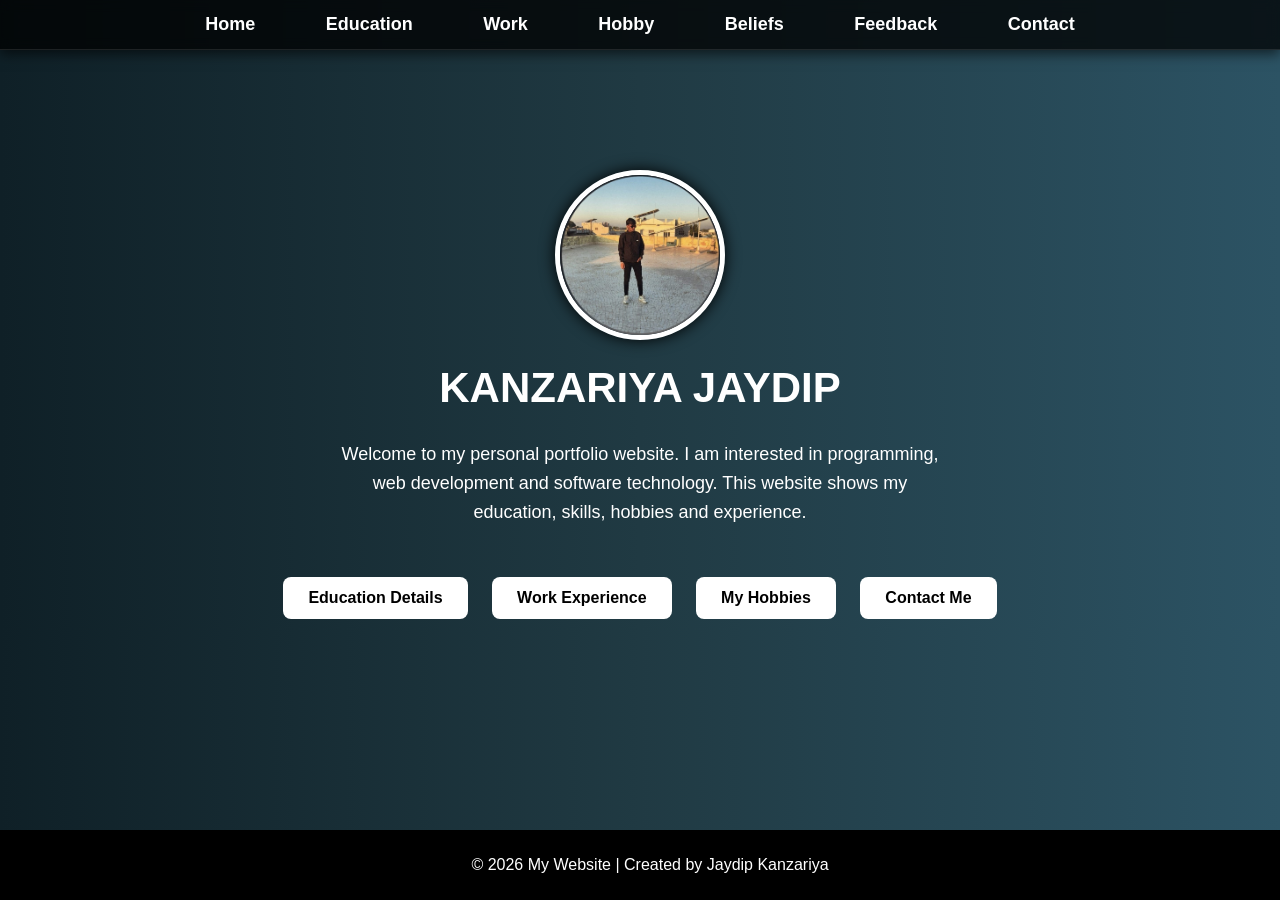
<file: index.html>
<!DOCTYPE html>
<html>

<head>

<title>Home Page</title>

<link rel="stylesheet" href="css/navbar.css">
<link rel="stylesheet" href="css/index.css">

</head>

<body>

<nav>

<ul>

<li><a href="index.html">Home</a></li>
<li><a href="education.html">Education</a></li>
<li><a href="work.html">Work</a></li>
<li><a href="hobby.html">Hobby</a></li>
<li><a href="beliefs.html">Beliefs</a></li>
<li><a href="feedback.html">Feedback</a></li>
<li><a href="contact.html">Contact</a></li>

</ul>

</nav>

<div class="container">

<img src="photo/proffile picture_2.jpeg" class="profile">

<h1>KANZARIYA JAYDIP</h1>

<p class="intro">

Welcome to my personal portfolio website.
I am interested in programming, web development and software technology.
This website shows my education, skills, hobbies and experience.

</p>

<div class="buttons">

<a href="education.html">Education Details</a>

<a href="work.html">Work Experience</a>

<a href="hobby.html">My Hobbies</a>

<a href="contact.html">Contact Me</a>

</div>

</div>

<footer>

<p>© 2026 My Website | Created by Jaydip Kanzariya</p>

</footer>

</body>

</html>
</file>
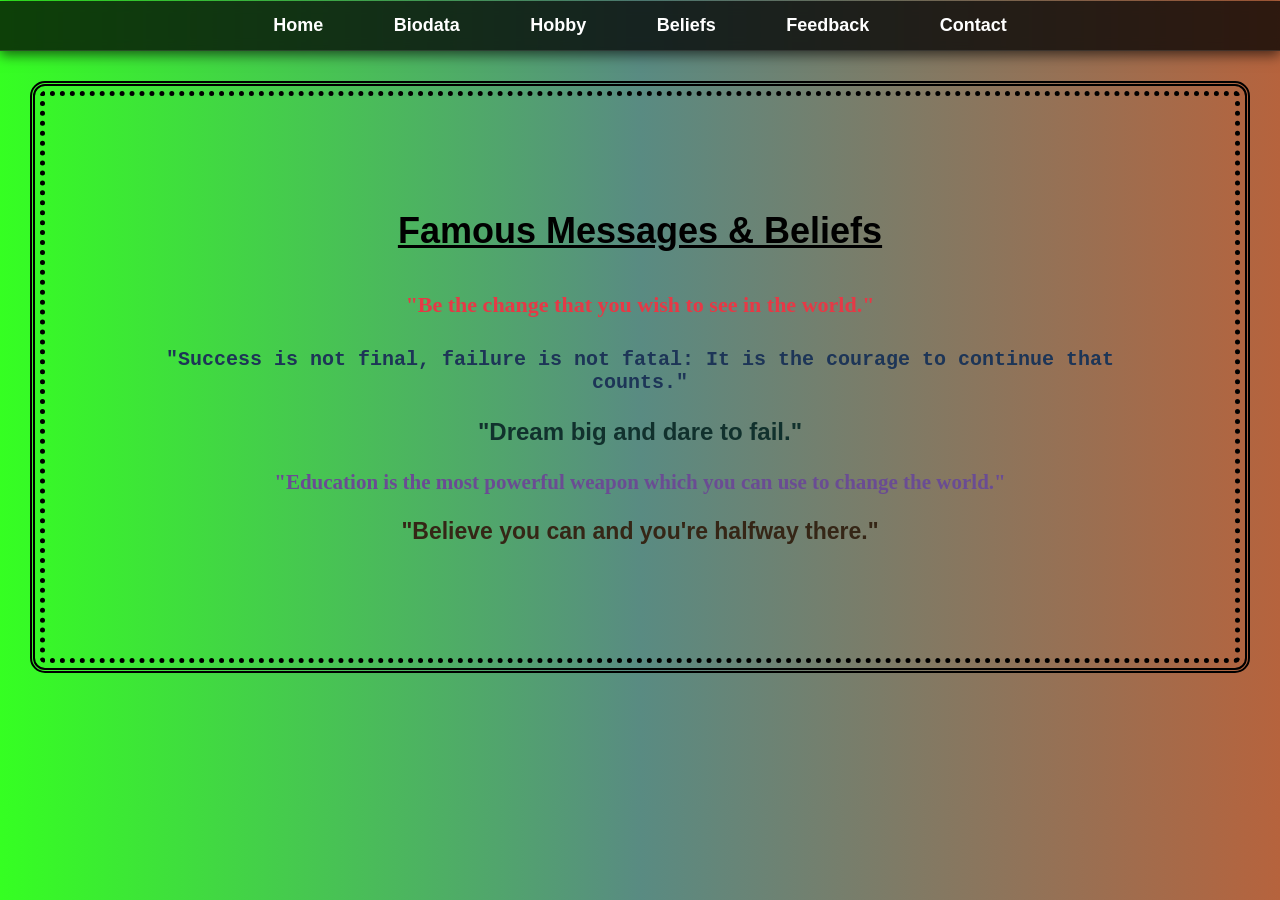
<file: beliefs.html>
<!DOCTYPE html>
<html>

<head>

<title>Important Messages</title>

<link rel="stylesheet" href="css/beliefs.css">

<link rel="stylesheet" href="css/navbar.css">

</head>

<body>

<nav>

<ul>

<li><a href="index.html">Home</a></li>

<li><a href="biodata.html">Biodata</a></li>

<li><a href="hobby.html">Hobby</a></li>

<li><a href="beliefs.html">Beliefs</a></li>

<li><a href="feedback.html">Feedback</a></li>

<li><a href="contact.html">Contact</a></li>

</ul>

</nav>

<div class="container">

<h1>Famous Messages & Beliefs</h1>

<p class="msg1">"Be the change that you wish to see in the world."</p>

<p class="msg2">"Success is not final, failure is not fatal: It is the courage to continue that counts."</p>

<p class="msg3">"Dream big and dare to fail."</p>

<p class="msg4">"Education is the most powerful weapon which you can use to change the world."</p>

<p class="msg5">"Believe you can and you're halfway there."</p>

</div>

</body>

</html>
</file>
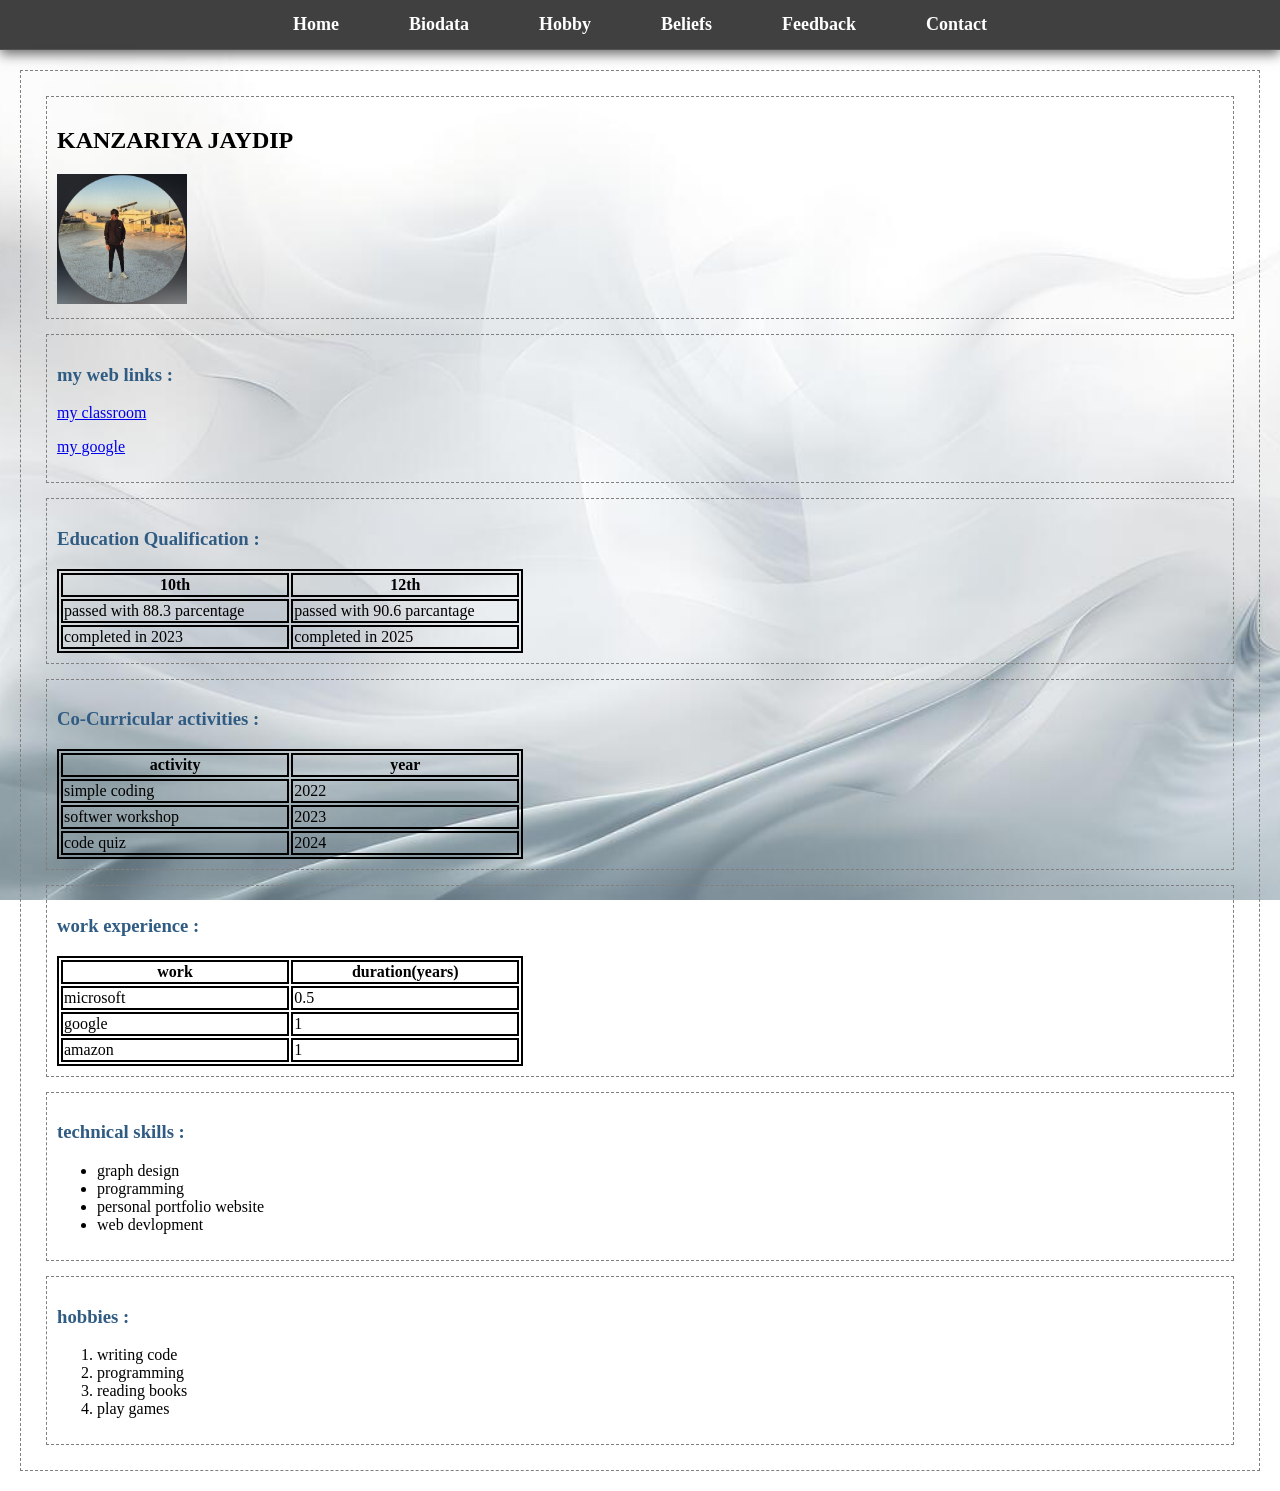
<file: biodata.html>
<!doctype html>
<html>

<head>

<title>my introduction</title>

<link rel="stylesheet" href="css/navbar.css">

<link rel="stylesheet" href="css/biodata.css">

</head>

<body>

<nav>

<ul>

<li><a href="index.html">Home</a></li>

<li><a href="biodata.html">Biodata</a></li>

<li><a href="hobby.html">Hobby</a></li>

<li><a href="beliefs.html">Beliefs</a></li>

<li><a href="feedback.html">Feedback</a></li>

<li><a href="contact.html">Contact</a></li>

</ul>

</nav>

<div class="main">   <!-- border wrapper starts -->

<div class="dashed">

<h2>KANZARIYA JAYDIP</h2>

<img src="photo/proffile picture_2.jpeg" height="130"/>

</div>

<div class="dashed">

<h3>my web links :</h3>

<p><a href="https://classroom.google.com/">my classroom</a></p>

<p><a href="https://www.google.com/">my google</a></p>

</div>

<div class="dashed">

<h3>Education Qualification :</h3>

<table>

<tr><th>10th</th><th>12th</th></tr>

<tr><td>passed with 88.3 parcentage</td><td>passed with 90.6 parcantage</td></tr>

<tr><td>completed in 2023</td><td>completed in 2025</td></tr>

</table>

</div>

<div class="dashed">

<h3>Co-Curricular activities :</h3>

<table>

<tr><th>activity</th><th>year</th></tr>

<tr><td>simple coding</td><td>2022</td></tr>

<tr><td>softwer workshop</td><td>2023</td></tr>

<tr><td>code quiz</td><td>2024</td></tr>

</table>

</div>

<div class="dashed">

<h3>work experience :</h3>

<table>

<tr><th>work</th><th>duration(years)</th></tr>

<tr><td>microsoft</td><td>0.5</td></tr>

<tr><td>google</td><td>1</td></tr>

<tr><td>amazon</td><td>1</td></tr>

</table>

</div>

<div class="dashed">

<h3>technical skills :</h3>

<ul>

<li>graph design</li>

<li>programming</li>

<li>personal portfolio website</li>

<li>web devlopment</li>

</ul>

</div>

<div class="dashed">

<h3>hobbies :</h3>

<ol>

<li>writing code</li>

<li>programming</li>

<li>reading books</li>

<li>play games</li>

</ol>

</div>

</div>   <!-- border wrapper ends -->

</body>

</html>
</file>
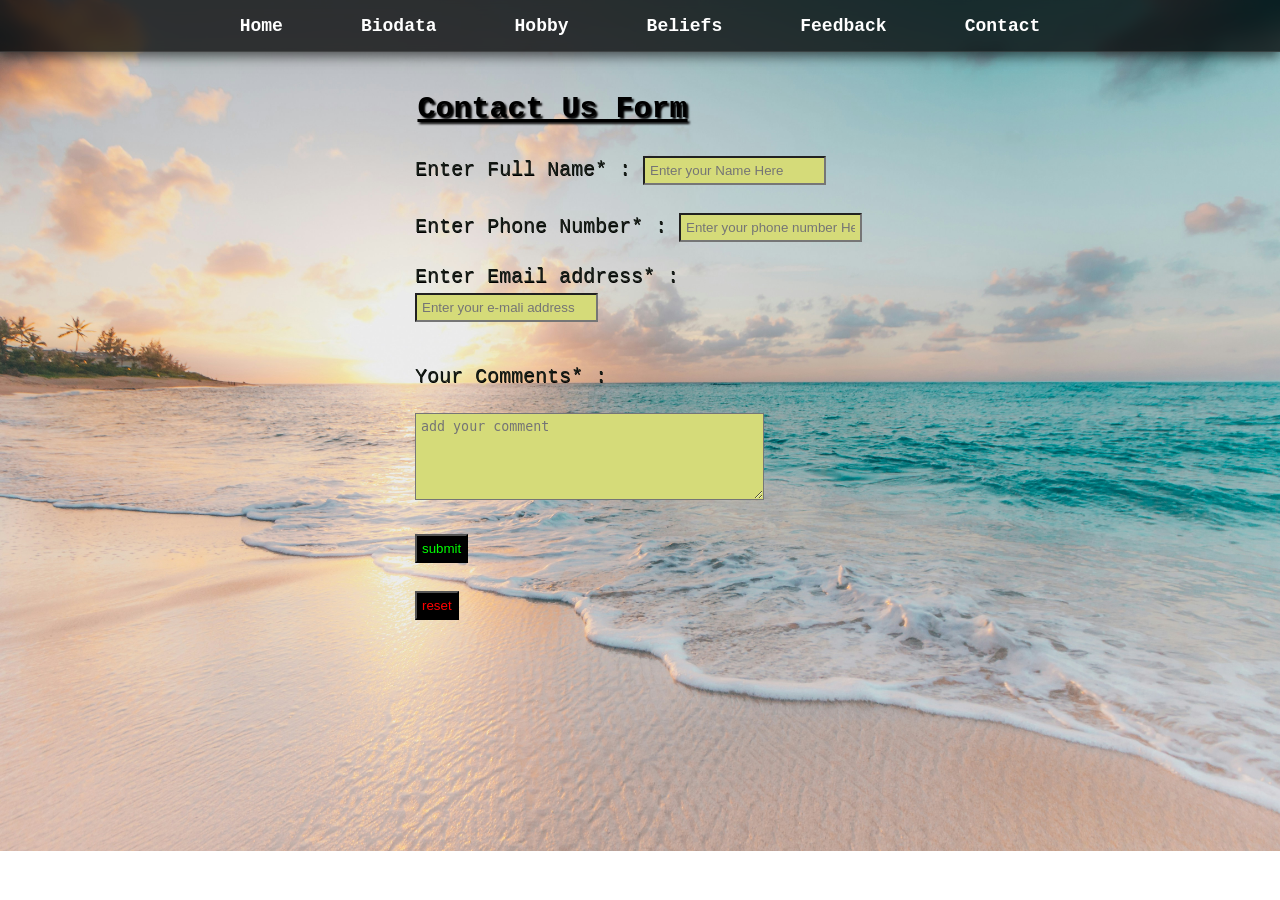
<file: contact.html>
<!DOCTYPE html>
<html>
    <head>
        <title>Contact Us</title>
         <link rel="stylesheet" href="css/contact.css">
         <link rel="stylesheet" href="css/navbar.css">

    </head>
    <body>
<nav>

<ul>

<li><a href="index.html">Home</a></li>

<li><a href="biodata.html">Biodata</a></li>

<li><a href="hobby.html">Hobby</a></li>

<li><a href="beliefs.html">Beliefs</a></li>

<li><a href="feedback.html">Feedback</a></li>

<li><a href="contact.html">Contact</a></li>

</ul>

</nav>
        <form method="post" action="prac.php">
            <h2>Contact Us Form</h2>
            <label for="name">Enter Full Name* :</label>
            <input type="text" id="name" name="name" placeholder="Enter your Name Here"><br><br>


            <label for="pnum">Enter Phone Number* :</label>
            <input type="text" id="pnum" name="pnum" placeholder="Enter your phone number Here"> <br><br>


            <label for="email">Enter Email address* :</label>
            <input type="text" id="email" name="email" placeholder="Enter your e-mali address"><br><br>


            <p>Your Comments* :</p>
            <textarea name="message" rows="5" cols="40" placeholder="add your comment"></textarea><br><br>

            <div><input type="submit" value="submit" class="submit"></div><br>
            <div><input type="reset" value="reset" class="reset" ></div>

        </form>
    </body>
</html>
</file>
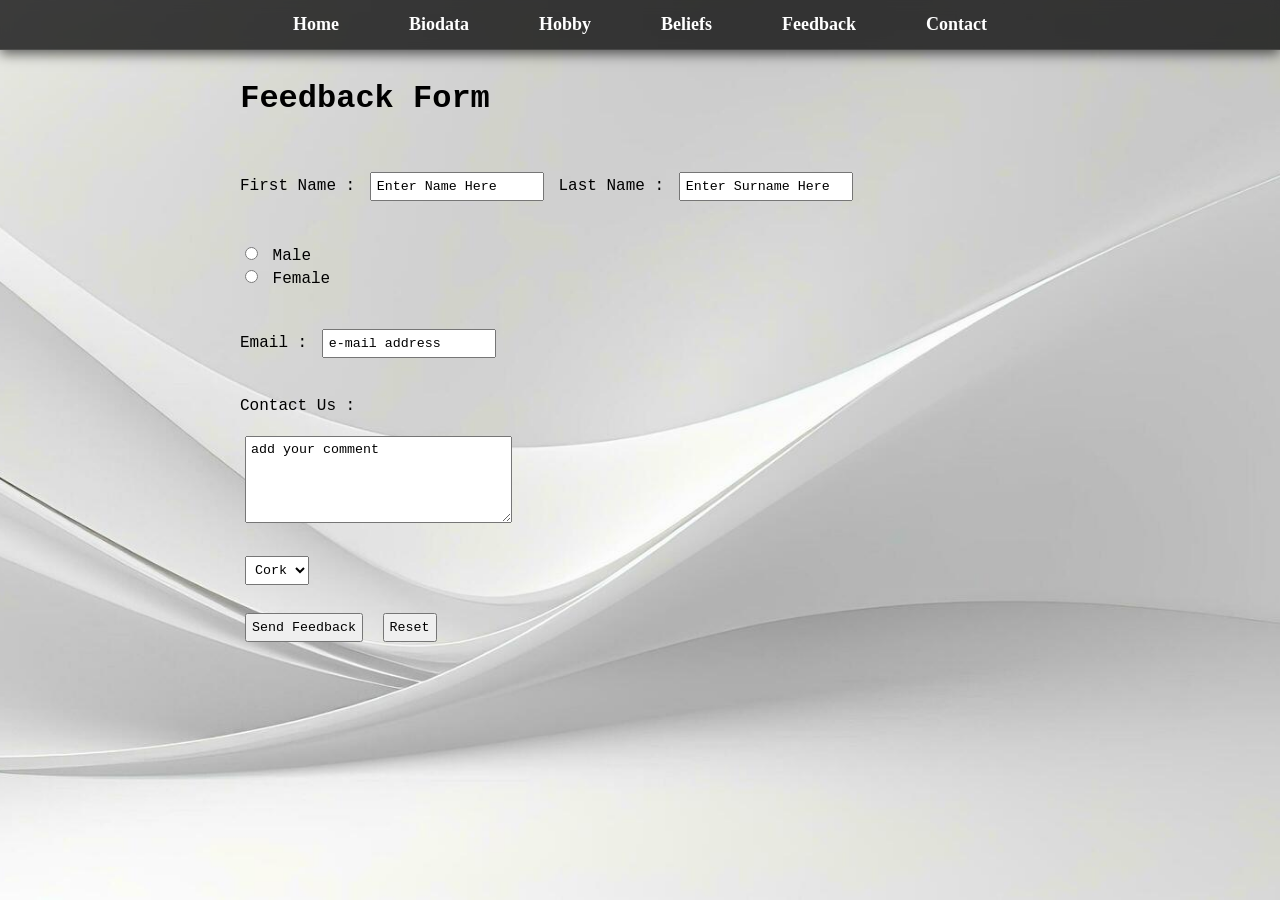
<file: feedback.html>
<!DOCTYPE html>
<html>

<head>

<title>Feedback Form</title>

<link rel="stylesheet" href="css/navbar.css">

<link rel="stylesheet" href="css/feedback.css">

</head>

<body>
<nav>

<ul>

<li><a href="index.html">Home</a></li>

<li><a href="biodata.html">Biodata</a></li>

<li><a href="hobby.html">Hobby</a></li>

<li><a href="beliefs.html">Beliefs</a></li>

<li><a href="feedback.html">Feedback</a></li>

<li><a href="contact.html">Contact</a></li>

</ul>

</nav>

<h1 align="center">Feedback Form</h1>

<form method="get" action="prac.php">

<label for="fname">First Name :</label>

<input class="j1" type="text" id="fname" name="fname"
value="Enter Name Here">

<label for="lname">Last Name :</label>

<input class="j1" type="text" id="lname" name="lname"
value="Enter Surname Here">

<br><br><br>

<input class="j1" type="radio" id="male" name="gender"
value="Male">

<label for="male">Male</label>

<br>

<input class="j1" type="radio" id="female" name="gender"
value="Female">

<label for="female">Female</label>

<br><br><br>

<label for="email">Email :</label>

<input class="j1" type="text" id="email" name="email"
value="e-mail address">

<br><br>

<p>Contact Us :</p>

<textarea name="message" rows="5" cols="30"
class="j1">add your comment</textarea>

<br><br>

<select name="city" id="city" class="j1">

<option value="Cork">Cork</option>

</select>

<br><br>

<input type="submit" value="Send Feedback" class="j1">

<input type="reset" value="Reset" class="j1">

</form>

</body>

</html>
</file>
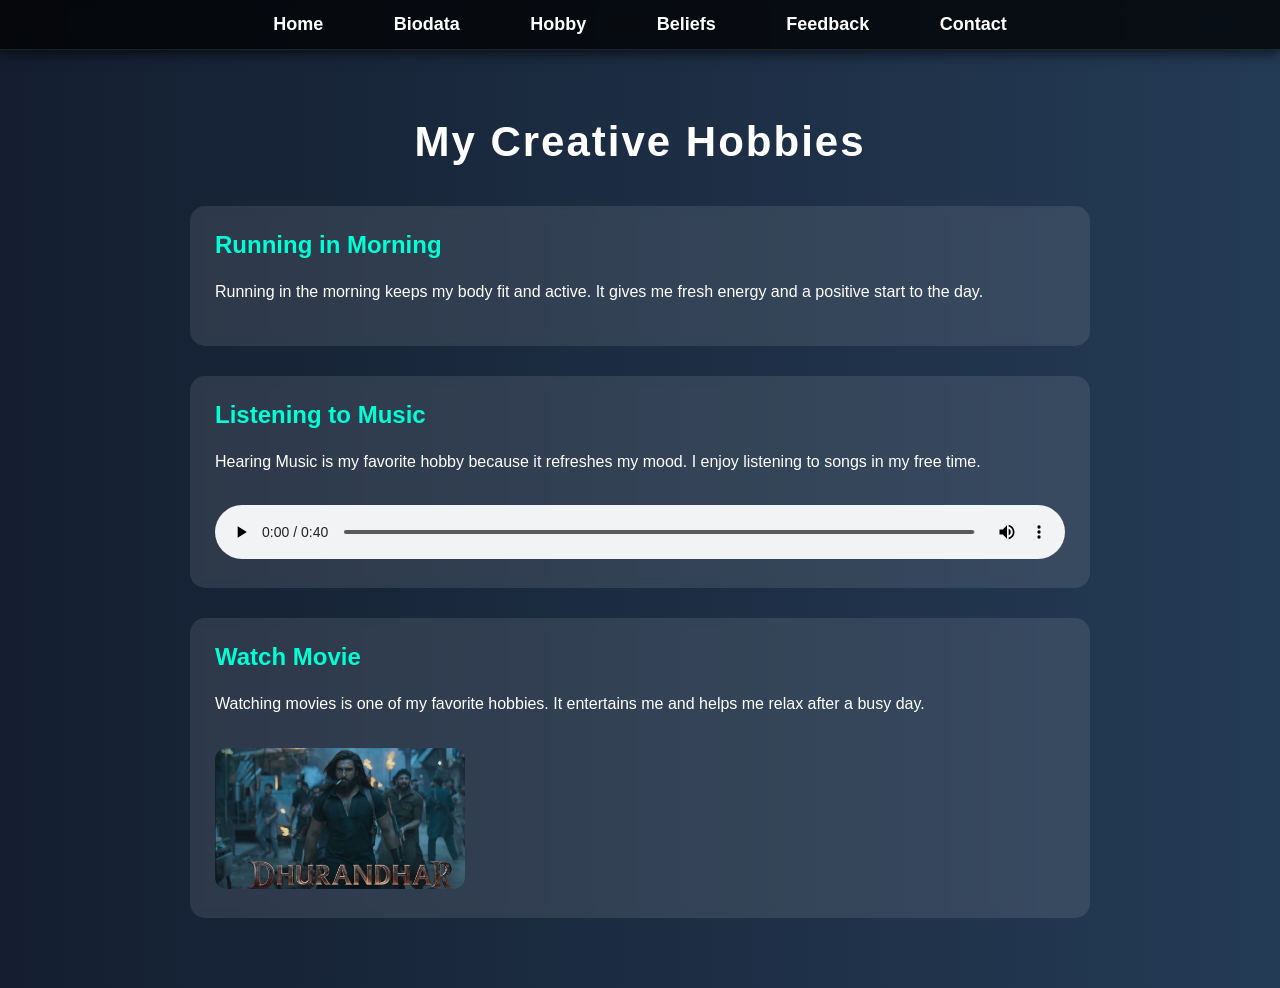
<file: hobby.html>
<!DOCTYPE html>
<html lang="en">

<head>

<meta charset="UTF-8">

<meta name="viewport" content="width=device-width, initial-scale=1.0">

<title>My Creative Hobbies</title>

<link rel="stylesheet" href="css/navbar.css">

<link rel="stylesheet" href="css/hobby.css">

</head>

<body>

<nav>

<ul>

<li><a href="index.html">Home</a></li>

<li><a href="biodata.html">Biodata</a></li>

<li><a href="hobby.html">Hobby</a></li>

<li><a href="beliefs.html">Beliefs</a></li>

<li><a href="feedback.html">Feedback</a></li>

<li><a href="contact.html">Contact</a></li>

</ul>

</nav>

<div class="container">

<h1>My Creative Hobbies</h1>

<div class="card">

<h2>Running in Morning</h2>

<p>

Running in the morning keeps my body fit and active.
It gives me fresh energy and a positive start to the day.

</p>

</div>

<div class="card">

<h2>Listening to Music</h2>

<p>

Hearing Music is my favorite hobby because it refreshes my mood.
I enjoy listening to songs in my free time.

</p>

<audio controls>

<source src="music/music.mp3" type="audio/mpeg">

</audio>

</div>

<div class="card">

<h2>Watch Movie</h2>

<p>

Watching movies is one of my favorite hobbies.
It entertains me and helps me relax after a busy day.

</p>

<img src="photo/dhurandhar.png" alt="Movie Image">

</div>

</div>

</body>

</html>
</file>
<file: css/navbar.css>
nav{

background:rgba(0,0,0,0.75);

backdrop-filter:blur(6px);

padding:14px;

position:sticky;

top:0;

z-index:1000;

box-shadow:0px 4px 12px rgba(0,0,0,0.6);

border-bottom:1px solid rgba(255,255,255,0.1);

}

nav ul{

list-style:none;

margin:0;

padding:0;

text-align:center;

}

nav ul li{

display:inline-block;

margin:0 15px;

}

nav ul li a{

color:white;

text-decoration:none;

font-size:18px;

font-weight:600;

padding:8px 18px;

border-radius:6px;

transition:0.3s;

}

/* Smooth hover */

nav ul li a:hover{

background:linear-gradient(to right,#00c6ff,#0072ff);

color:white;

box-shadow:0px 0px 12px rgba(0,114,255,0.7);

}

/* Active page effect */

nav ul li a:active{

background:white;

color:black;

}

/* Small animation */

nav ul li a{

position:relative;

}

nav ul li a::after{

content:'';

position:absolute;

width:0%;

height:2px;

left:0;

bottom:-5px;

background:#00c6ff;

transition:0.4s;

}

nav ul li a:hover::after{

width:100%;

}
</file>
<file: css/index.css>
body{

margin:0;
font-family:Arial;
background:linear-gradient(to right,#0f2027,#203a43,#2c5364);
text-align:center;
color:white;

}

.container{

margin-top:120px;

}

.profile{

width:160px;
height:160px;
border-radius:50%;
border:5px solid white;
box-shadow:0px 0px 15px black;
transition:0.4s;

}

/* Photo hover */

.profile:hover{

transform:scale(1.1);
box-shadow:0px 0px 25px cyan;

}

h1{

font-size:42px;
margin-top:20px;
transition:0.3s;

}

/* Name hover */

h1:hover{

color:yellow;
letter-spacing:3px;

}

.intro{

width:600px;
margin:auto;
margin-top:20px;
font-size:18px;
line-height:1.6;
transition:0.3s;

}

/* Intro hover */

.intro:hover{

color:#00ffd5;

}

.buttons{

margin-top:40px;

}

.buttons a{

display:inline-block;
background:white;
color:black;
padding:12px 25px;
margin:10px;
text-decoration:none;
border-radius:8px;
font-weight:bold;
transition:0.3s;

}

/* Button hover */

.buttons a:hover{

background:yellow;
transform:scale(1.1);
box-shadow:0px 0px 10px white;

}

footer{

background:black;
color:white;
padding:10px;
position:fixed;
bottom:0;
width:100%;

}
</file>
<file: css/beliefs.css>
body {

font-family: Arial, sans-serif;

background: linear-gradient(to right, #35ff22, #598b82 ,#b6633d);

text-align: center;

margin:0px;

padding-bottom: 100px;

padding-top: 1px;

}

.container {

padding: 90px;

font-weight: bold;

margin:40px;

border:5px dotted black;

border-radius:5px;

outline:thick double black;

outline-offset:5px;

}

h1 {

font-size: 36px;

color: black;

margin-bottom: 40px;

text-decoration: underline;

}

.msg1 {

font-family: Georgia, serif;

font-size: 22px;

color: #e63946;

margin: 30px;

}

.msg2 {

font-family: 'Courier New', monospace;

font-size: 20px;

color: #1d3557;

}

.msg3 {

font-family: Verdana, sans-serif;

font-size: 24px;

color: #11312d;

}

.msg4 {

font-family: 'Times New Roman', serif;

font-size: 21px;

color: #6a4c93;

}

.msg5 {

font-family: Tahoma, sans-serif;

font-size: 23px;

color: #352616;

}
</file>
<file: css/biodata.css>
body{

margin:0;

background-image:url("../photo/p4.jpg");

background-size:cover;

background-repeat:no-repeat;

background-position:center;

background-attachment:fixed;

}

.main{

border:1px dashed gray;

margin:20px;

padding:10px;

}

table,th,td{

border:2px solid black;

width:40%;

}

h2{

color:black;

}

h3{

color:rgb(48,92,131);

}

.dashed{

border:1px dashed gray;

margin:15px;

padding:10px;

}
</file>
<file: css/contact.css>
html{

background-color:rgb(255,255,255);

background-image:url("../photo/sunset_background.jpg");

background-size:cover;

background-repeat:no-repeat;

}

body{

font-family:'Courier New', monospace;

font-size:20px;

margin:0;

}

form{

width:450px;

margin:auto;

margin-top:40px;

text-shadow:0.5px 0.5px 0.5px black;

}

h2{

text-align:center;

text-shadow:2px 2px 2px black;

text-decoration:underline;
margin-right: 175px;

}

.submit{

color:rgb(0,255,0);

background-color:black;

}

.reset{

color:rgb(255,0,0);

background-color:black;

}

label,p{

color:rgb(22,29,23);

}

input,textarea{

background-color:rgb(213,219,121);

margin-top:5px;

padding:5px;

}
</file>
<file: css/feedback.css>
body{

margin:0;

background-image:url("../photo/p5.jpeg");

background-size:cover;

background-repeat:no-repeat;

background-position:center;

background-attachment:fixed;

}

/* Apply font only to form area */

h1, form, label, input, textarea, select, p{

font-family:'Courier New', monospace;

}

form{

width:800px;

margin:auto;

margin-top:30px;



padding:20px;

border-radius:10px;

}

h1{

text-align:center;

margin-top:30px;
margin-right: 550px;

}

.j1{

margin:5px;

padding:5px;

font-family:'Courier New', monospace;

}
</file>
<file: css/hobby.css>
/* Page Background */

body {

margin:0;

font-family: Verdana, sans-serif;

background: linear-gradient(to right, #141e30, #243b55);

}

/* Main Container */

.container {

width:80%;

max-width:900px;

padding:40px;

margin:auto;

}

/* Heading */

h1 {

text-align:center;

color:#ffffff;

font-size:42px;

margin-bottom:40px;

letter-spacing:2px;

}

/* Hobby Cards */

.card {

background:rgba(255,255,255,0.1);

padding:25px;

margin-bottom:30px;

border-radius:15px;

backdrop-filter:blur(5px);

color:white;

transition:0.4s;

}

/* Hover Effect */

.card:hover {

background:rgba(255,255,255,0.2);

transform:translateY(-5px);

}

/* Sub Headings */

.card h2 {

margin-top:0;

color:#00ffd5;

}

/* Paragraph */

.card p {

line-height:1.6;

}

/* Image */

.card img {

width:250px;

margin-top:15px;

border-radius:12px;

opacity:0.85;

transition:0.3s;

}

.card img:hover {

opacity:1;

transform:scale(1.05);

}

/* Audio */

audio {

margin-top:15px;

width:100%;

}
</file>
